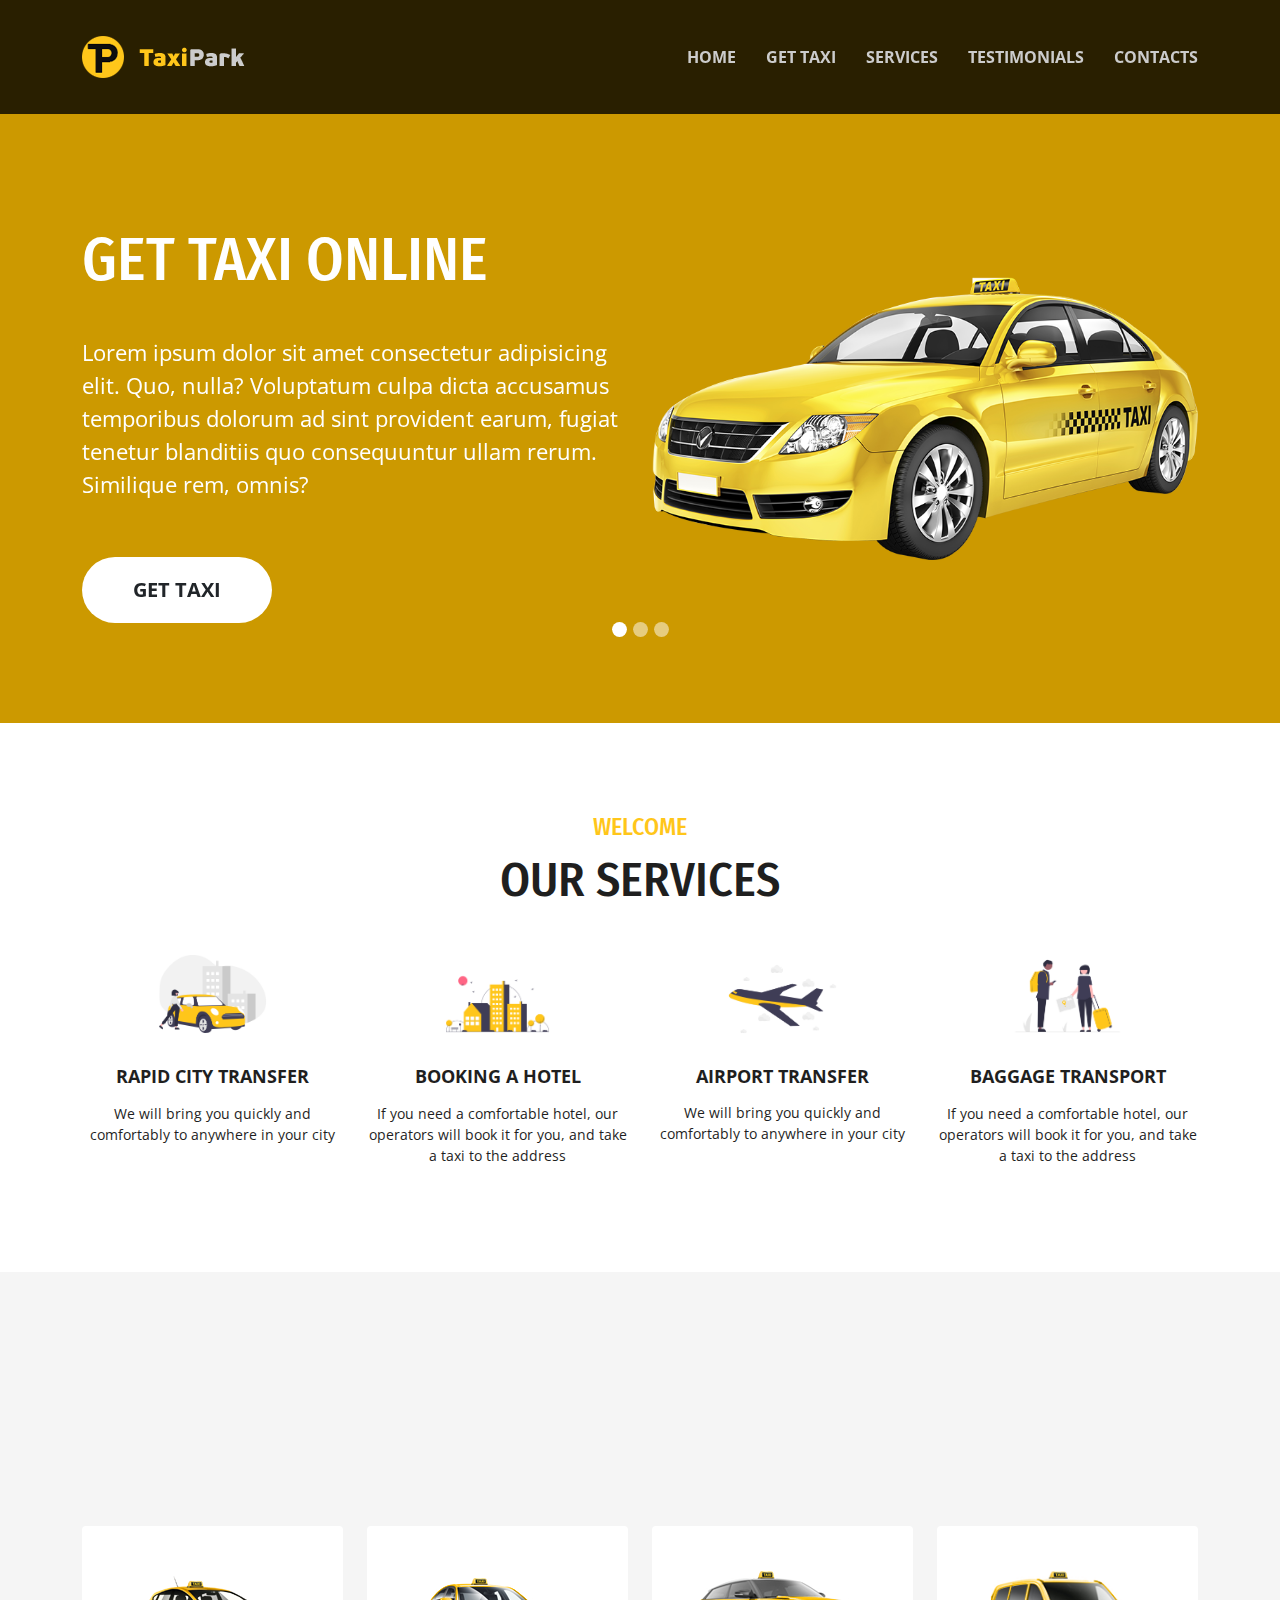
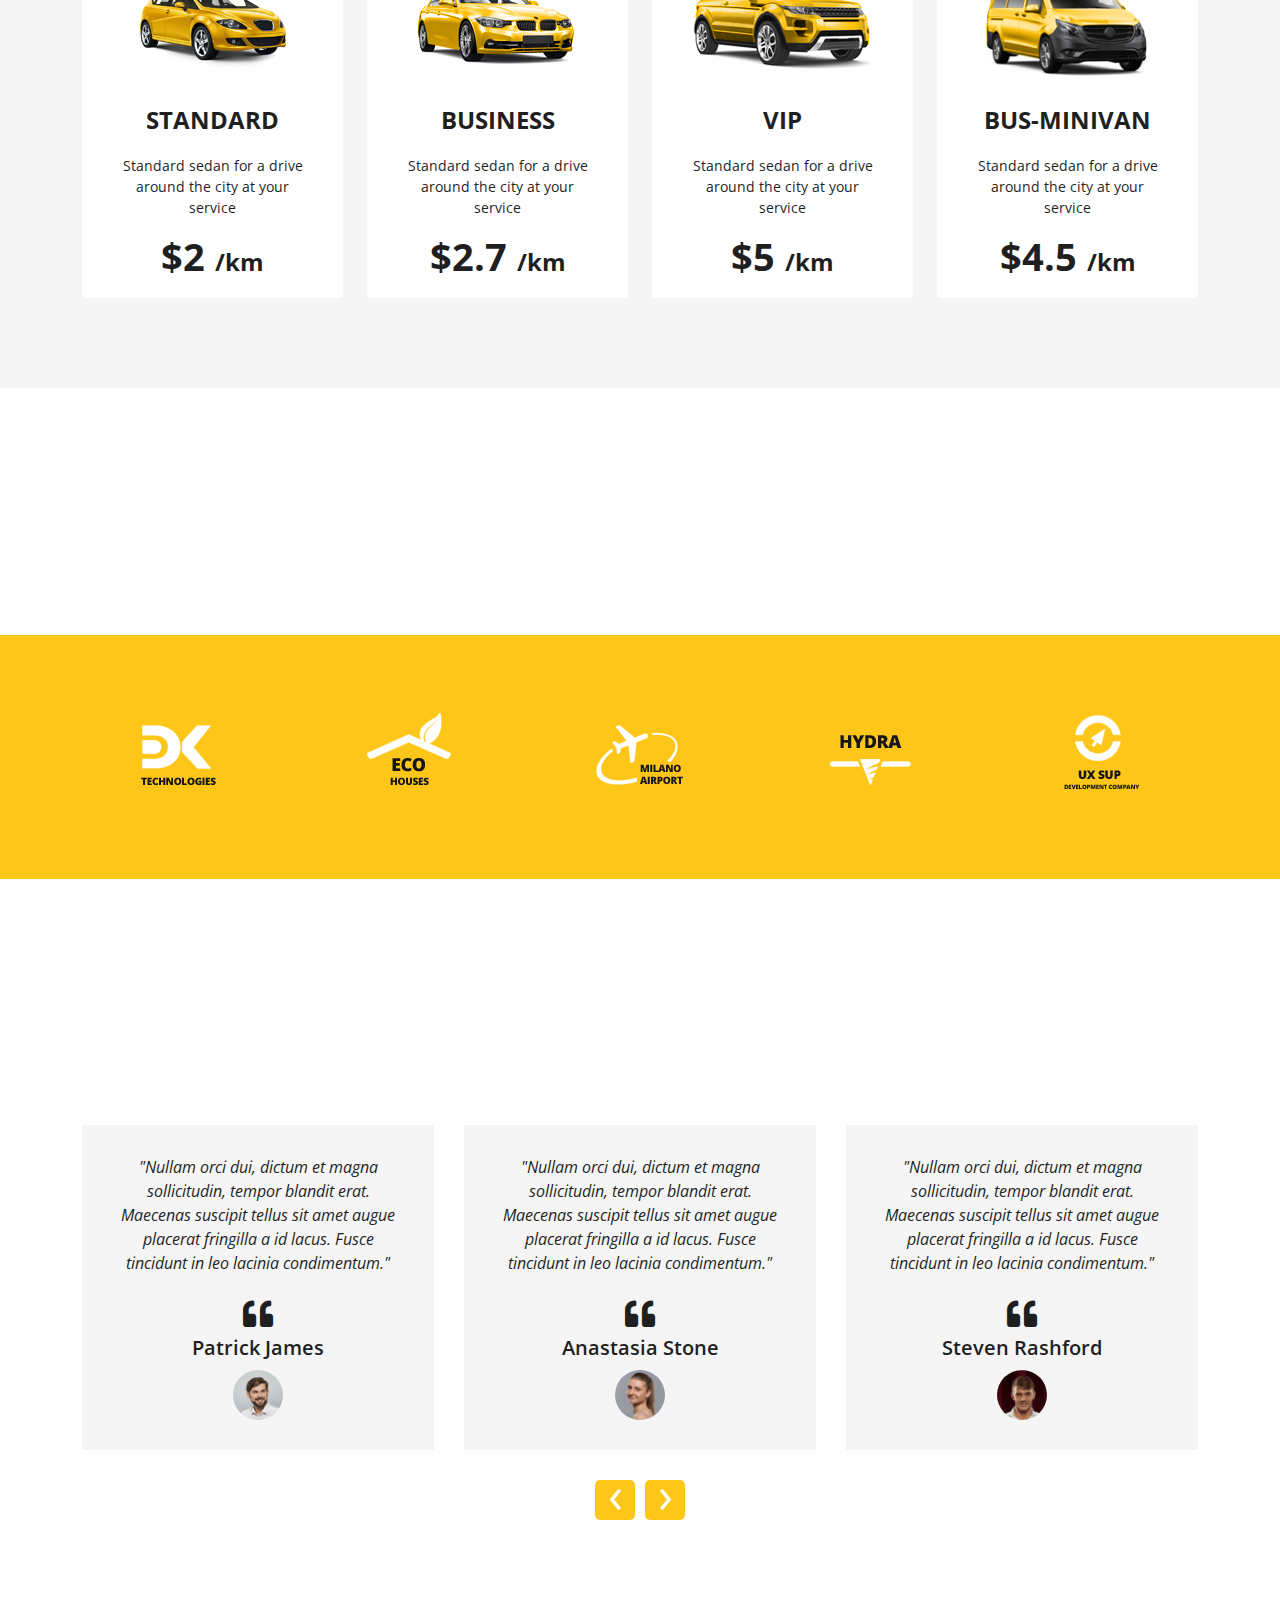
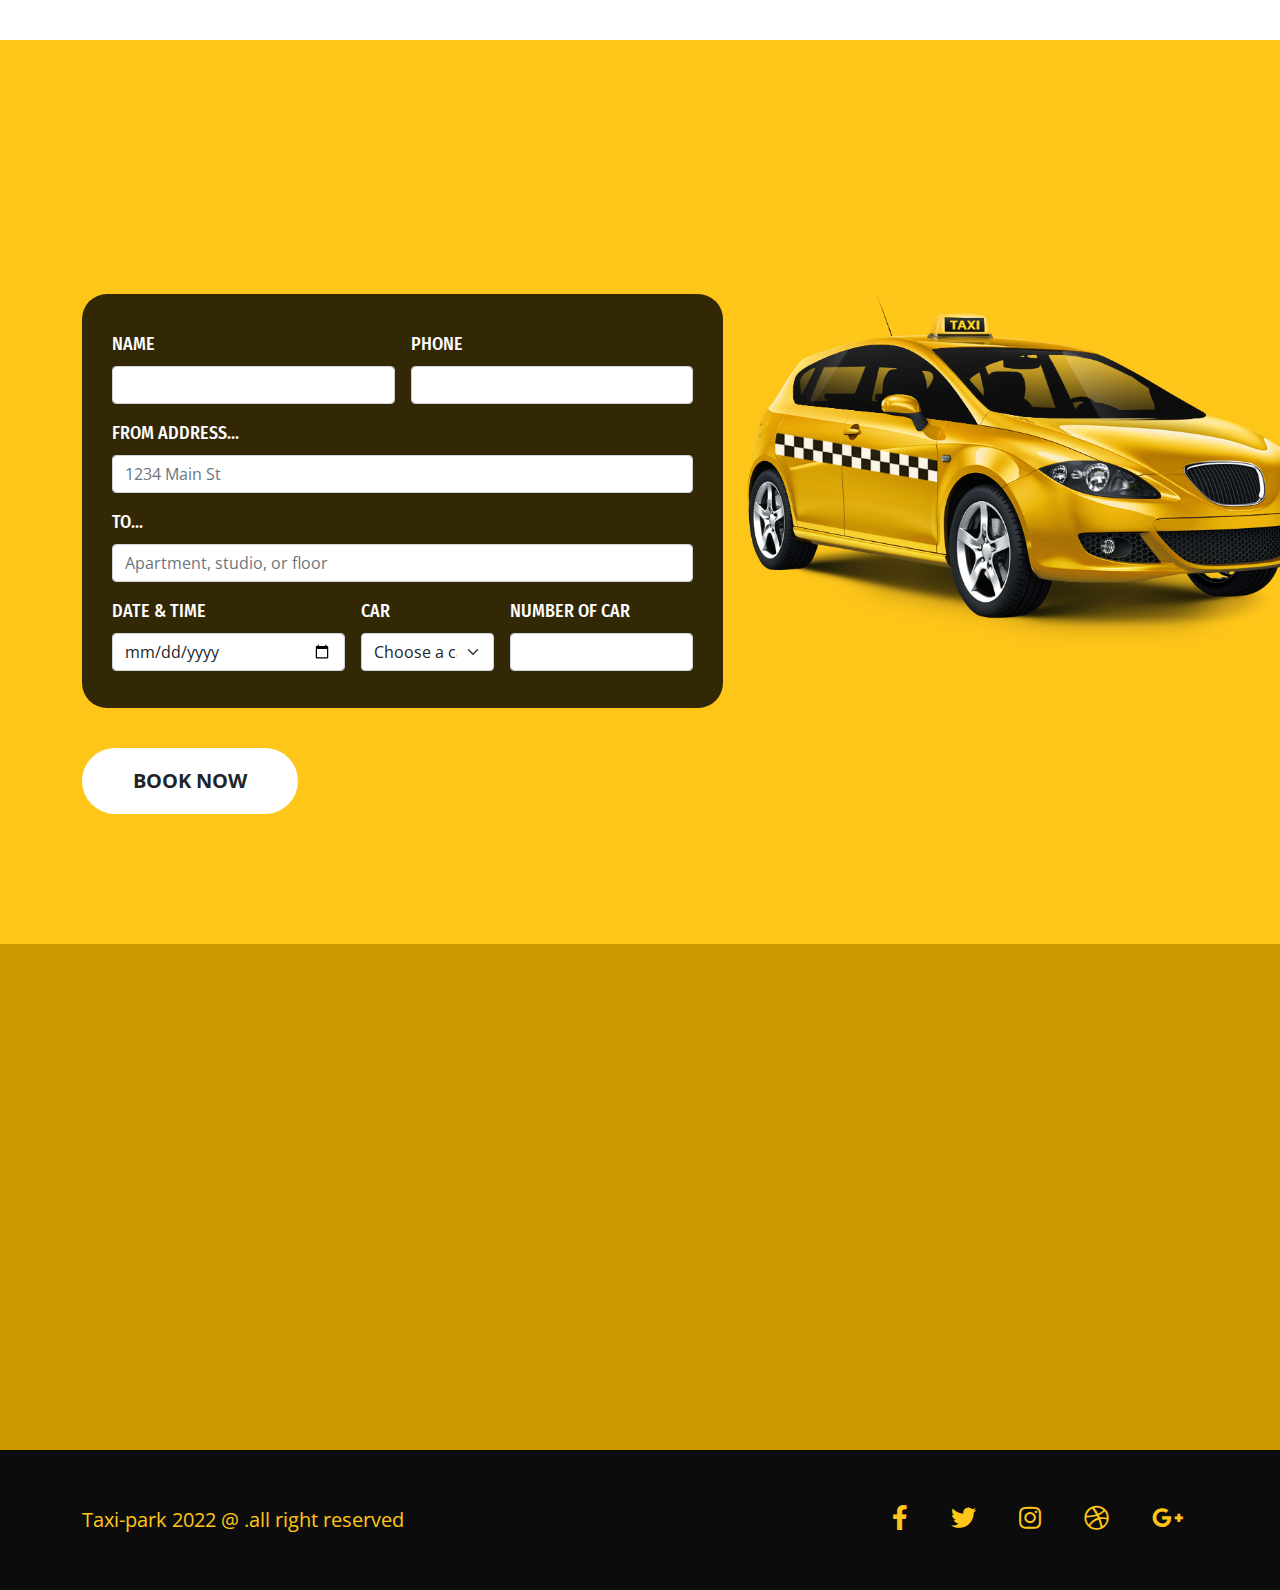
<file: index.html>
<!doctype html>
<html lang="en">
  <head>
    <!-- Required meta tags -->
    <meta charset="utf-8">
    <meta name="viewport" content="width=device-width, initial-scale=1">
    
    <!-- fonts -->
    <link rel="preconnect" href="https://fonts.googleapis.com">
    <link rel="preconnect" href="https://fonts.gstatic.com" crossorigin>
    <link href="https://fonts.googleapis.com/css2?family=Fira+Sans+Condensed:wght@500&family=Open+Sans:wght@400;700&display=swap" rel="stylesheet">
    <!-- owl carusel  -->
    <link rel="stylesheet" href="css/owl.carousel.min.css">
    <!-- CSS links start -->
    <link rel="stylesheet" href="vendor/css/all.min.css">
    <link rel="stylesheet" href="vendor/WOW-master/animate.css">
    <link rel="stylesheet" href="css/bootstrap.css">
    <link rel="stylesheet" href="css/style.css">
    <link rel="stylesheet" href="css/media.css">
    <!-- CSS links end -->
    <title>TaxiCab</title>
  </head>
  <body>

<!-- header & banner start -->
<div class="header_banner" id="home">
  <div class="hb_overlay">
      <!-- header start -->
      <header class="fixed-top">
        <div class="container">
          <!-- navbar start -->
          <nav class="navbar navbar-expand-lg navbar-light py-0">
            <div class="container-fluid px-0">
              <!-- logo start -->
              <div class="logo">
                <a class="navbar-brand" href="index.html"><img src="img/logo.png" alt="taxi" class="img-fluid"></a>
              </div>
              <!-- logo end -->
              <!-- toggler button start -->
              <button class="navbar-toggler n_togg" type="button" data-bs-toggle="collapse" data-bs-target="#c_toggler" aria-controls="c_toggler" aria-expanded="false" aria-label="Toggle navigation">
                <span class="togg_i_1"><i class="fas fa-bars"></i></span>
              </button>
              <!-- toggler button start -->
              <div class="collapse navbar-collapse menu" id="c_toggler">
                <!-- menu start -->
                <ul class="navbar-nav ms-auto mb-2 mb-lg-0">
                  <li class="nav-item">
                    <a class="nav-link active" href="#home">HOME <div class="b_bottom bb_1"></div></a>
                  </li>
                  <li class="nav-item">
                    <a class="nav-link" href="#book">GET TAXI <div class="b_bottom bb_2"></div></a>
                  </li>
                  <li class="nav-item">
                    <a class="nav-link" href="#service">SERVICES <div class="b_bottom bb_3"></div></a>
                  </li>
                  <li class="nav-item">
                    <a class="nav-link" href="#testimonial">TESTIMONIALS <div class="b_bottom bb_4"></div></a>
                  </li>
                  <li class="nav-item">
                    <a class="nav-link" href="#book">CONTACTS <div class="b_bottom bb_5"></div></a>
                  </li>
                </ul>
                <!-- menu end -->
              </div>
            </div>
          </nav>
          <!-- navbar end -->
        </div>
      </header>
      <!-- header end -->

      <!-- banner start -->
      <div class="banner">
        <div class="container">
          <div id="c_ind" class="carousel slide" data-bs-ride="carousel">
            <div class="carousel-indicators s_ind">
              <button type="button" data-bs-target="#c_ind" data-bs-slide-to="0" class="active" aria-current="true" aria-label="Slide 1"></button>
              <button type="button" data-bs-target="#c_ind" data-bs-slide-to="1" aria-label="Slide 2"></button>
              <button type="button" data-bs-target="#c_ind" data-bs-slide-to="2" aria-label="Slide 3"></button>
            </div>
            <!-- carusel inner start -->
            <div class="carousel-inner">
              <!-- singel item start -->
              <div class="carousel-item active">
                <div class="row align-items-center">
                  <div class="col-lg-6">
                    <div class="b_title">
                      <h2>GET TAXI ONLINE</h2>
                      <p>Lorem ipsum dolor sit amet consectetur adipisicing elit. Quo, nulla? Voluptatum culpa dicta accusamus temporibus dolorum ad sint provident earum, fugiat tenetur blanditiis quo consequuntur ullam rerum. Similique rem, omnis?</p>
                      <a href="#book"><button class="btn b_btn">get taxi</button></a>
                    </div>
                  </div>
                  <div class="col-lg-6">
                    <div class="b_img">
                      <img src="img/car.png" alt="taxi">
                    </div>
                  </div>
                </div>
              </div>
              <!-- singel item end -->
              <!-- singel item start -->
              <div class="carousel-item">
                <div class="row align-items-center">
                  <div class="col-lg-6">
                    <div class="b_title">
                      <h2>GET TAXI ONLINE</h2>
                      <p>Lorem ipsum dolor sit amet consectetur adipisicing elit. Quo, nulla? Voluptatum culpa dicta accusamus temporibus dolorum ad sint provident earum, fugiat tenetur blanditiis quo consequuntur ullam rerum. Similique rem, omnis?</p>
                      <a href="#book"><button class="btn b_btn">get taxi</button></a>
                    </div>
                  </div>
                  <div class="col-lg-6">
                    <div class="b_img">
                      <img src="img/car.png" alt="taxi">
                    </div>
                  </div>
                </div>
              </div>
              <!-- singel item end -->
              <!-- singel item start -->
              <div class="carousel-item">
                <div class="row align-items-center">
                  <div class="col-lg-6">
                    <div class="b_title">
                      <h2>GET TAXI ONLINE</h2>
                      <p>Lorem ipsum dolor sit amet consectetur adipisicing elit. Quo, nulla? Voluptatum culpa dicta accusamus temporibus dolorum ad sint provident earum, fugiat tenetur blanditiis quo consequuntur ullam rerum. Similique rem, omnis?</p>
                      <a href="#book"><button class="btn b_btn">get taxi</button></a>
                    </div>
                  </div>
                  <div class="col-lg-6">
                    <div class="b_img">
                      <img src="img/car.png" alt="taxi">
                    </div>
                  </div>
                </div>
              </div>
              <!-- singel item end -->
            </div>
            <!-- carusel inner end -->
          </div>
        </div>
      </div>
      </div>
      <!-- banner end -->
  </div>
</div>
<!-- header & banner end -->
<!-- service start -->
<section class="service c_padding" id="service">
  <div class="container">
    <!-- common title start -->
    <div class="c_title wow fadeInUp" data-wow-delay=".3s">
      <h4>WELCOME</h4>
      <h2>OUR SERVICES</h2>
    </div>
    <!-- common title end -->
    <!-- service items start -->
    <div class="row">
      <!-- singel item start -->
      <div class="col-lg-3 col-sm-6">
        <div class="s_item sitem_1">
          <img src="img/city_car.png" alt="taxi">
          <h4>RAPID CITY TRANSFER</h4>
          <p>We will bring you quickly and comfortably to anywhere in your city</p>
        </div>
      </div>
      <!-- singel item end -->
      <!-- singel item start -->
      <div class="col-lg-3 col-sm-6">
        <div class="s_item sitem_2">
          <img src="img/hotel.png" alt="taxi" class="img-fluid">
          <h4>BOOKING A HOTEL</h4>
          <p>If you need a comfortable hotel, our operators will book it for you, and take a taxi to the address</p>
        </div>
      </div>
      <!-- singel item end -->
      <!-- singel item start -->
      <div class="col-lg-3 col-sm-6">
        <div class="s_item sitem_3">
          <img src="img/air.png" alt="taxi" class="img-fluid">
          <h4>AIRPORT TRANSFER</h4>
          <p>We will bring you quickly and comfortably to anywhere in your city</p>
        </div>
      </div>
      <!-- singel item end -->
      <!-- singel item start -->
      <div class="col-lg-3 col-sm-6">
        <div class="s_item sitem_4">
          <img src="img/bag.png" alt="taxi" class="img-fluid">
          <h4>BAGGAGE TRANSPORT</h4>
          <p>If you need a comfortable hotel, our operators will book it for you, and take a taxi to the address</p>
        </div>
      </div>
      <!-- singel item end -->
    </div>
    <!-- service items end -->
  </div>
</section>
<!-- service end -->
<!-- TARIFFS start -->
<section class="tariffs c_padding">
  <div class="container">
    <!-- common title start -->
    <div class="c_title wow fadeInUp" data-wow-delay=".3s">
      <h4>SEE OUR</h4>
      <h2>FEATURES</h2>
    </div>
    <!-- common title end -->
    <!-- tariffs items srart -->
    <div class="row">
      <!-- singel item start -->
      <div class="col-lg-3 col-md-6">
        <div class="t_item">
          <div class="t_img"><img src="img/_tariff-1.png" alt="taxi" class="img-fluid"></div>
          <h4>STANDARd</h4>
          <p>Standard sedan for a drive around the city at your service</p>
          <h2>$2 <span>/km</span></h2>
        </div>
      </div>
      <!-- singel item end -->
      <!-- singel item start -->
      <div class="col-lg-3 col-md-6">
        <div class="t_item">
          <div class="t_img"><img src="img/_tariff-2.png" alt="taxi" class="img-fluid"></div>
          <h4>BUSINESS</h4>
          <p>Standard sedan for a drive around the city at your service</p>
          <h2>$2.7 <span>/km</span></h2>
        </div>
      </div>
      <!-- singel item end -->
      <!-- singel item start -->
      <div class="col-lg-3 col-md-6">
        <div class="t_item vip">
          <div class="t_img"><img src="img/_tariff-3.png" alt="taxi" class="img-fluid"></div>
          <h4>VIP</h4>
          <p>Standard sedan for a drive around the city at your service</p>
          <h2>$5 <span>/km</span></h2>
        </div>
      </div>
      <!-- singel item end -->
      <!-- singel item start -->
      <div class="col-lg-3 col-md-6">
        <div class="t_item">
          <div class="t_img"><img src="img/_tariff-4.png" alt="taxi" class="img-fluid"></div>
          <h4>BUS-MINIVAN</h4>
          <p>Standard sedan for a drive around the city at your service</p>
          <h2>$4.5 <span>/km</span></h2>
        </div>
      </div>
      <!-- singel item end -->
    </div>
    <!-- tariffs items end -->
  </div>
</section>
<!-- TARIFFS end -->
<!-- works start -->
<section class="work c_padding">
  <!-- common title start -->
  <div class="c_title testi_title wow fadeInUp" data-wow-delay=".3s">
    <h4>who works</h4>
    <h2>with us</h2>
  </div>
  <!-- common title end -->
  <!-- 1st row start -->
  <div class="w_items c_padding">
    <div class="container">
      <div class="row justify-content-between">
      <div class="w_img"><img src="img/work_1.png" alt="taxi" class="img-fluid"></div>
      <div class="w_img w_img_2"><img src="img/work_2.png" alt="taxi" class="img-fluid"></div>
      <div class="w_img w_img_3"><img src="img/work_3.png" alt="taxi" class="img-fluid"></div>
      <div class="w_img w_img_4"><img src="img/work_4.png" alt="taxi" class="img-fluid"></div>
      <div class="w_img w_img_5"><img src="img/work_5.png" alt="taxi" class="img-fluid"></div>
    </div>
    </div>
  </div>
  <!-- 1st row end -->
</section>
<!-- works end -->
<!-- testimonial start -->
<section class="testi c_padding" id="testimonial">
  <div class="container">
    <!-- common title start -->
    <div class="c_title testi_title wow fadeInUp" data-wow-delay=".3s">
      <h4>Satisfied CLIENT'S</h4>
      <h2>TESTIMONIALS</h2>
    </div>
    <!-- common title end -->
    <div class="owl-carousel owl-theme">
      <!-- testi item start -->
      <div class="item testi_item">
        <p>"Nullam orci dui, dictum et magna sollicitudin, tempor blandit erat. Maecenas suscipit tellus sit amet augue placerat fringilla a id lacus. Fusce tincidunt in leo lacinia condimentum."</p>
        <span><i class="fas fa-quote-left"></i></span>
        <h5>Patrick James</h5>
        <div class="testi_img"><img src="img/cl_1.jpg" alt="taxi"></div>
      </div>
      <!-- testi item end -->
      <!-- testi item start -->
      <div class="item testi_item">
        <p>"Nullam orci dui, dictum et magna sollicitudin, tempor blandit erat. Maecenas suscipit tellus sit amet augue placerat fringilla a id lacus. Fusce tincidunt in leo lacinia condimentum."</p>
        <span><i class="fas fa-quote-left"></i></span>
        <h5>Anastasia Stone</h5>
        <div class="testi_img"><img src="img/cl_2.jpg" alt="taxi"></div>
      </div>
      <!-- testi item end -->
      <!-- testi item start -->
      <div class="item testi_item">
        <p>"Nullam orci dui, dictum et magna sollicitudin, tempor blandit erat. Maecenas suscipit tellus sit amet augue placerat fringilla a id lacus. Fusce tincidunt in leo lacinia condimentum."</p>
        <span><i class="fas fa-quote-left"></i></span>
        <h5>Steven Rashford</h5>
        <div class="testi_img"><img src="img/cl_3.jpg" alt="taxi"></div>
      </div>
      <!-- testi item end -->
      <!-- testi item start -->
      <div class="item testi_item">
        <p>"Nullam orci dui, dictum et magna sollicitudin, tempor blandit erat. Maecenas suscipit tellus sit amet augue placerat fringilla a id lacus. Fusce tincidunt in leo lacinia condimentum."</p>
        <span><i class="fas fa-quote-left"></i></span>
        <h5>Patrick James</h5>
        <div class="testi_img"><img src="img/cl_1.jpg" alt="taxi"></div>
      </div>
      <!-- testi item end -->
      <!-- testi item start -->
      <div class="item testi_item">
        <p>"Nullam orci dui, dictum et magna sollicitudin, tempor blandit erat. Maecenas suscipit tellus sit amet augue placerat fringilla a id lacus. Fusce tincidunt in leo lacinia condimentum."</p>
        <span><i class="fas fa-quote-left"></i></span>
        <h5>Anastasia Stone</h5>
        <div class="testi_img"><img src="img/cl_2.jpg" alt="taxi"></div>
      </div>
      <!-- testi item end -->
      <!-- testi item start -->
      <div class="item testi_item">
        <p>"Nullam orci dui, dictum et magna sollicitudin, tempor blandit erat. Maecenas suscipit tellus sit amet augue placerat fringilla a id lacus. Fusce tincidunt in leo lacinia condimentum."</p>
        <span><i class="fas fa-quote-left"></i></span>
        <h5>Steven Rashford</h5>
        <div class="testi_img"><img src="img/cl_3.jpg" alt="taxi"></div>
      </div>
      <!-- testi item end -->
    </div>
  </div>
</section>
<!-- testimonial end -->

<!-- book car start -->
<section class="book c_padding" id="book">
  <div class="container">
    <!-- common title start -->
  <div class="c_title wow fadeInUp" data-wow-delay=".3s">
    <h4 class="wh_h4">to enjoy ride</h4>
    <h2>book a car</h2>
  </div>
  <!-- common title end -->
 <div class="row align-items-center">
    <!-- b_form start -->
    <div class="col-lg-7">
      <div class="b_form">
        <form class="row g-3">
      <div class="col-md-6">
        <label for="inputEmail4" class="form-label">NAME</label>
        <input type="email" class="form-control" id="inputEmail4">
      </div>
      <div class="col-md-6">
        <label for="inputPassword4" class="form-label">PHONE</label>
        <input type="number" class="form-control" id="inputPassword4">
      </div>
      <div class="col-12">
        <label for="inputAddress" class="form-label label_1">FROM ADDRESS...</label>
        <input type="text" class="form-control input_1" id="inputAddress" placeholder="1234 Main St">
      </div>
      <div class="col-12">
        <label for="inputAddress2" class="form-label label_2">TO...</label>
        <input type="text" class="form-control input_2" id="inputAddress2" placeholder="Apartment, studio, or floor">
      </div>
      <div class="col-md-5">
        <label for="inputCity" class="form-label label_3">DATE & TIME</label>
        <input type="date" class="form-control input_3" id="inputCity">
      </div>
      <div class="col-md-3">
        <label for="inputState" class="form-label label_4">CAR</label>
        <select id="inputState" class="form-select input_4">
          <option selected>Choose a car...</option>
          <option>STANDARD</option>
          <option>BUSINESS</option>
          <option>VIP</option>
          <option>BUS-MINIVAN</option>
        </select>
      </div>
      <div class="col-md-4">
        <label for="inputZip" class="form-label label_4">NUMBER OF CAR</label>
        <input type="number" class="form-control input_4" id="inputZip">
      </div>
    </form>
      </div>
    </div>
  <!-- b_form end -->
  <div class="col-lg-5">
   <div class="form-img">
     <img src="img/_car-big-2.png" alt="TaxiPark">
   </div>
  </div>
  <div class="BOK-BTN">
         <button class="btn b_btn">BOOK NOW</button>
      </div>

 </div>
 </div>
</section>
<!-- book car end -->
<!-- map start -->
<div class="g_map">
  <iframe src="https://www.google.com/maps/embed?pb=!1m18!1m12!1m3!1d14509.477530245182!2d90.02373216724888!3d24.61095065525283!2m3!1f0!2f0!3f0!3m2!1i1024!2i768!4f13.1!3m3!1m2!1s0x375620daa1050f1f%3A0xcb347f30968a7e38!2sMadhupur%20Bus%20Stand!5e0!3m2!1sen!2sbd!4v1642246003021!5m2!1sen!2sbd" width="100%" height="500" style="border:0;" allowfullscreen="" loading="lazy"></iframe>
</div>
<!-- map end -->
<!-- footer start -->
<footer>
  <div class="container">
    <div class="f_btm">
      <div class="row align-items-center justify-content-between">
        <div class="col-lg-6">
          <p class="mb-0">Taxi-park 2022 @ .all right reserved</p>
        </div>
        <div class="col-lg-6">
          <div class="f_icon">
            <ul class="list-inline mb-0">
              <li class="list-inline-item"><i class="fab fa-facebook-f"></i></li>
              <li class="list-inline-item"><i class="fab fa-twitter"></i></li>
              <li class="list-inline-item"><i class="fab fa-instagram"></i></li>
              <li class="list-inline-item"><i class="fab fa-dribbble"></i></li>
              <li class="list-inline-item"><i class="fab fa-google-plus-g"></i></li>
            </ul>
          </div>
        </div>
      </div>
    </div>
  </div>
</footer>
<!-- footer end -->

<!-- go to top start -->
<div class="t_top" title="Go To Top">
  <span><i class="fas fa-arrow-circle-up"></i></span>
</div>
  <!-- go to top end -->


    <!-- JS links -->
   
    <script src="js/jquery-3.6.0.min.js"></script>
    <script src="vendor/WOW-master/wow.min.js"></script>
    <script src="js/popper.min.js"></script>
    <script src="js/bootstrap.min.js"></script>
     <script src="js/owl.carousel.min.js"></script>
    <script src="js/script.js"></script>
   
  </body>
</html>
</file>
<file: css/style.css>
/* common css start */
body{
	font-family: 'Open Sans', sans-serif;
	font-size: 16px;
	font-weight: 400;
	color: #1F1F1F;
	background-color: #c90;
	overflow-x: hidden;
	padding-top: 114px;
}
.c_padding{
	padding: 90px 0;
}
/* common css end */
 /* header & banner start */
 .header_banner{
 	background-color: #CC9900;
 }

 /* header css start */
header{
	background-color: rgba(0, 0, 0, .8);
	padding: 15px 0;
}
.menu{}
.menu ul li{
	padding: 6px 0 26px;
}
.menu ul li a{
	padding: 24px 15px 4px !important;
	font-weight: 700;
	color: #cccccc !important;
	position: relative;
	transition: .5s ease;
}
.menu ul li:last-child a{
	padding-right: 0 !important;
}

.menu ul li a:hover{
	color: #FFC61A !important;
}
.menu ul li a:hover .b_bottom{
	opacity: 1;
}

.menu ul li a:hover .bb_1{
	right: 22%;
}
.menu ul li a:hover .bb_2{
	right: 20%;
}
.menu ul li a:hover .bb_3{
	right: 20%;
}
.menu ul li a:hover .bb_4{
	right: 13%;
}
.menu ul li a:hover .bb_5{
	right: 4%;
}
.b_bottom{
	height: 2px;
	background-color: #FFC61A;
	text-align: center;
	position: absolute;
	bottom: 0;
	right: 100%;
	opacity: 0;
}
.bb_1{
	width: 40px;
	transition: .5s ease;
}
.bb_2{
	width: 55px;
	transition: .5s ease;
}
.bb_3{
	width: 55px;
	transition: .5s ease;
}
.bb_4{
	width: 100px;
	transition: .5s ease;
}
.bb_5{
	width: 70px;
	transition: .5s ease;
}
.n_togg{
	padding: 0;
	background: transparent;
}
.n_togg:focus {
	box-shadow: none;
}
.n_togg i{
	font-size: 35px;
	color: #fff;
}
/* header css end */
/* banner start */
.banner{
	padding: 60px 0;
}
.b_title{
	text-align: left;
}
.b_title h2{
	margin: 50px 0 40px;
	font-family: 'Fira Sans Condensed', sans-serif;
	font-size: 60px;
	font-weight: 500 !important;
	color: #fff;
    text-transform: uppercase;
}
.b_title p{
	font-size: 22px;
	color: #fff;
}
.b_btn{
	margin: 40px auto;
	text-align: center;
	font-size: 20px;
	font-weight: 700;
	padding: 17px 50px;
	border-radius: 50px;
	text-transform: uppercase;
	background-color: #fff;
	transition: .4s ease;
}
.b_btn:hover{
	background-color: rgba(0, 0, 0, .7);
	color: #fff;
}
.b_btn:focus{
	box-shadow: none;
}
.b_img img{
	width: 100%;
}
.s_ind [data-bs-target]{
	border-radius: 100%;
	width: 15px;
	height: 15px;
}

/* service start */
.service{
	background-color: #fff;
}
.c_title{
	text-align: center;
}
.c_title h4{
	margin-bottom: 10px;
	font-family: 'Fira Sans Condensed', sans-serif;
	font-size: 24px;
	font-weight: 500;
	color: #FFC61A;
    text-transform: uppercase;
}
.c_title h2{
	font-size: 48px;
	font-weight: 500;
    text-transform: uppercase;
    font-family: 'Fira Sans Condensed', sans-serif;
}
.s_item{
	margin-top: 50px;
	text-align: center;
}
.sitem_1{
	margin-top: 30px;
}

.sitem_3{
	margin-top: 40px;
}
.sitem_4{
	margin-top: 34px;
}
.s_item img{
	width: 50%;
}
.s_item h4{
	margin: 25px 0 15px;
	font-weight: 700;
    font-size: 18px;
    text-transform: uppercase;
}
.s_item p{
	font-size: 14px;
}
/* service end */

/* TARIFFS start */
.tariffs{
	background-color: #f5f5f5;
}
.t_item{
	margin-top: 60px;
	height: 372px;
	padding: 10px 30px 20px;
    font-size: 14px;
	background-color: #fff;
	text-align: center;
	border-radius: 4px;
	transition: all .3s ease;
	position: relative;
}
.t_item:hover{
    box-shadow: 0 0px 15px rgb(0 0 0 / 15%);
}
.t_img{
	height: 170px;
    line-height: 170px;
}
.t_item h4{
	font-family: 'Open Sans', sans-serif;
    font-weight: 700;
    margin: 0px 0 20px;
    text-align: center;
    text-transform: uppercase;
}
.t_item p{}
.t_item h2{
	font-weight: 700;
    font-size: 38px;

}
.t_item h2 span{
	font-size: 24px;
}
/* TARIFFS end */

 /* header & banner end */
 /* testi start */
 .testi{
 	z-index: -1;
 	padding-top: 0;
 	background-color: #fff;
 }
.testi_title{
	margin-bottom: 60px;
}
.testi_item{
	background-color: #f5f5f5;
	padding: 30px;
	text-align: center;
}
.testi_item p{
	font-style: italic;
}
.testi_item span{
	font-size: 30px;
}
.testi_item h5{
	font-size: 20px;
	font-weight: 600;
}
.testi_img{
	margin: 10px  auto 0;
	width: 50px;
	height: 50px;
	
}
.testi_img img{
	border-radius: 50%;
}
.owl-nav{
	margin-top: 30px;
	text-align: center;
}
.owl-prev{
	background-color: #FFC61A !important;
	width: 40px;
	height: 40px;
	position: relative;
	margin-right: 5px;
	border-radius: 5px;
	transition: .3s ease;
}
.owl-prev:hover{
	background-color: rgba(0, 0, 0, .7) !important;
} 
.owl-prev span{
	width: 100% !important;
	position: absolute;
	bottom: -30%;
	left: 0;
	color: #fff;
	font-size: 50px;
}
.owl-next{
	background-color: #FFC61A !important;
	width: 40px;
	height: 40px;
	position: relative;
	margin-left: 5px;
	border-radius: 5px;
	transition: .3s ease;
}
.owl-next:hover{
	background-color: rgba(0, 0, 0, .7) !important;
} 
.owl-next span{
	width: 100% !important;
	position: absolute;
	bottom: -30%;
	right: 0;
	color: #fff;
	font-size: 50px;
}
/* testimonial end */
/* work start */
.work{
	background-color: #fff;
}
.w_items{
	background-color: #ffc61a;
}
.w_img{
	text-align: center;
	width: 19%;
	cursor: pointer;
}
.w_img img{
	cursor: pointer;
}
.w_img_2{
	margin-top: -12px;
}
.w_img_4{
	margin-top: 10px;
}
.w_img_5{
	margin-top: -10px;
}
/* work end */
/* book start */
.book{
	background-color: #ffc61a;
}
.wh_h4{
	color: #fff !important;
}
.book_btn{
	margin-bottom: 0 !important;
	background-color: rgba(0, 0, 0, .7);
	color: #fff;
}
.book_btn:hover{
	background-color: #ffc61a;
}
.b_form{
	margin-top: 60px;
	padding: 37px 30px;
	background-color: rgba(0, 0, 0, .8);
	border-radius: 25px;
}
.b_form input:focus {
	box-shadow: none;
}
.b_form select:focus {
	box-shadow: none;
}
.b_form label{
	font-family: 'Fira Sans Condensed', sans-serif;
	font-size: 18px;
	font-weight: 500;
	color: #fff;
}

.form-img img{
 width: 125%;
}
/* book end */
/* map start */
.g_map{
	width: 100%;
}
/* map end */

/* footer start */
footer{
	padding: 45px 0;
	background-color: #0c0c0c;
	color: #ffc61a;
	font-size: 20px;
}
.f_icon ul li{
	padding: 10px;
	cursor: pointer;
	transition: .4s ease;
}
.f_icon ul li:hover {
	transform: scale(1.3);
}
.f_icon ul li i{
	margin-left: 10px;
	font-size: 25px;

}
.f_icon{
	margin-left: 220px !important;
}
/* footer end */

/* go to top start */
.t_top{
	position: fixed;
	bottom: 40px;
	right: 40px;
	z-index: 1;
	display: none;
}
.t_top span i{
	color: #fed136;
	font-size: 40px;
	cursor: pointer;
	transition: .4s ease;
}

.t_top i:hover{
	transform: translatey(-12px);
}
/* go to top end */
</file>
<file: css/media.css>
/* Extra small devices (portrait phones, less than 576px)*/
@media (max-width: 575.98px) {
/* common css start */
body{
    font-size: 15px;  
    padding-top: 95px; 
}
.c_padding{
    padding: 60px 0;
}
.c_title h4{
    margin-bottom: 5px;
    font-size: 20px;
}
.c_title h2 {
    font-size: 30px;
}
/* common css end */

/* header & banner start */
/* header start */

header{
    padding: 30px 0;
}
.n_togg i{
    font-size: 30px;
}
.logo img{
    width: 75%;
}
.menu ul{
    margin-bottom: 0 !important;
    text-align: right;
}
.menu ul li{
    padding: 0 !important;
}
.menu ul li a{
    padding: 0 !important;
    padding-top: 8px !important;
}
.menu ul li:last-child a {
    padding: 0 !important;
    padding-top: 8px !important;
}
.b_bottom {
    right: 20%;
    opacity: 0;
}
.menu ul li a:hover .bb_1{
    right: 0;
}
.menu ul li a:hover .bb_2{
    right: 0;
}
.menu ul li a:hover .bb_3{
    right: 0;
}
.menu ul li a:hover .bb_4{
    right: 0;
}
.menu ul li a:hover .bb_5{
    right: 0;
}
/* header end */
/* banner start */
.banner {
    padding: 15px 0;
}
.b_title{
    text-align: center;
}
.b_title h2 {
    margin-bottom: 20px;
    margin-top: 40px;
    font-size: 30px;
}
.b_title p {
    font-size: 14px;
}
.b_btn{
    margin-top: 10px;
    margin-bottom: 50px;
    padding: 10px 25px;
    font-size: 15px;
}
.b_img{
    display: none;
}
.s_ind {
    bottom: -15px;
}
/* banner end */

/* header & banner end */
/* service start */
.s_item h4 {
    font-size: 15px;
}

/* service end */
/* feature start */
.t_item  h4 {
    font-size: 17px;
    margin-bottom: 5px;
}
.t_item p{
    margin-bottom: 5px;
}
.t_item h2{
    font-size: 30px;
}
/* feature end */
/* testi start */
.testi_item h5{
    font-size: 17px;
}
.owl-prev{
    width: 35px;
    height: 35px;
}
.owl-prev span{
    font-size: 42px;
    bottom: -25%
}
.owl-next{
    width: 35px;
    height: 35px;
}
.owl-next span{
    font-size: 42px;
    bottom: -25%;
}
/* testi end */
/* work start */
.w_img{
    margin-top: 60px;
    width: 100%;
}
/* work end */
/* book start */
.BOK-BTN{
    text-align: center;
}
.BOK-BTN button{
    margin-top: 30px;
    margin-bottom: 0;
}
.form-img img {
    display: none;
}
.b_form{
    padding-bottom: 0;
}
.label_1{
    display: none;
}
.label_2{
    display: none;
}
.label_3{
    display: none;
}
.label_4{
    display: none;
}
.input_1{
    display: none;
}
.input_2{
    display: none;
}
.input_3{
    display: none;
}
.input_4{
    display: none;
}
/* book end */
/* map start */
.g_map iframe{
    height: 200px;
}
/* map end */
/* footer start */
footer{
    padding: 45px 0;
    text-align: center;
    font-size: 19px;
}
.f_icon {
    margin-top: 10px;
    margin-left: 0 !important;
}
.f_icon ul li{
    padding: 5px;
}
.f_icon ul li i {
    margin-left: 0;
    font-size: 23px;
}
.t_top {
    bottom: 30px;
    right: 30px;
}
.t_top i {
    font-size: 35px;
}
/* footer end */

}  
/* Small devices (landscape phones, 576px and up)*/
@media (min-width: 576px) and (max-width: 767.98px) {
/* common css start */
body{
    padding-top: 112px;
}
.c_padding{
    padding: 70px 0;
}
/* common css end */
/* header & banner start */
/* header start */

header{
    padding: 35px 0;
}
.menu ul{
    margin-bottom: 0 !important;
    text-align: right;
}
.menu ul li{
    padding: 0 !important;
}
.menu ul li a{
    padding: 0 !important;
    padding-top: 10px !important;
}
.menu ul li:last-child a {
    padding: 0 !important;
    padding-top: 10px !important;
}
.b_bottom {
    right: 20%;
    opacity: 0;
}
.menu ul li a:hover .bb_1{
    right: 0;
}
.menu ul li a:hover .bb_2{
    right: 0;
}
.menu ul li a:hover .bb_3{
    right: 0;
}
.menu ul li a:hover .bb_4{
    right: 0;
}
.menu ul li a:hover .bb_5{
    right: 0;
}
/* header end */
/* banner start */
.banner {
    padding: 45px 0;
}
.b_title{
    text-align: center;
}
.b_title h2 {
    margin-top: 40px;
    font-size: 54px;
}
.b_title p {
    font-size: 20px;
}
.b_img{
    display: none;
}
.s_ind {
    bottom: -35px;
}
/* banner end */

/* header & banner end */

/* book start */
.BOK-BTN{
    text-align: center;
}
.form-img img {
    display: none;
}
.b_form{
    padding-bottom: 0;
}
.label_3{
    display: none;
}
.label_4{
    display: none;
}
.input_3{
    display: none;
}
.input_4{
    display: none;
}
/* book end */
/* map start */
.g_map iframe{
    height: 300px;
}
/* map end */
/* footer start */
footer{
    padding: 50px 0;
    text-align: center;
}
.f_icon {
    margin-top: 20px;
    margin-left: 0 !important;
}
.f_icon ul li i {
    margin-left: 5px;
    font-size: 25px;
}
/* footer end */
 }
/* Medium devices (tablets, 768px and up)*/
@media (min-width: 768px) and (max-width: 991.98px) {
/* common css start */
.c_padding{
    padding: 80px 0;
}
/* common css end */
/* header & banner start */
/* header start */

header{
    padding: 40px 0;
}
.menu ul{
    margin-bottom: 0 !important;
    text-align: right;
}
.menu ul li{
    padding: 0 !important;
}
.menu ul li a{
    padding-right: 0 !important;
    padding-top: 10px !important;
}
.menu ul li:last-child a {
    padding-right: 0 !important;
    padding-top: 10px !important;
}
.b_bottom {
    right: 20%;
    opacity: 0;
}
.menu ul li a:hover .bb_1{
    right: 0;
}
.menu ul li a:hover .bb_2{
    right: 0;
}
.menu ul li a:hover .bb_3{
    right: 0;
}
.menu ul li a:hover .bb_4{
    right: 0;
}
.menu ul li a:hover .bb_5{
    right: 0;
}
/* header end */
/* banner start */
.b_title{
    text-align: center;
}
.b_title h2 {
    margin-top: 40px;s
}
.b_img{
    display: none;
}
.s_ind {
    bottom: -40px;
}
/* banner end */
/* header & banner end */

/* book start */
.BOK-BTN{
    text-align: center;
}
.form-img img {
    display: none;
}
/* book end */
/* google map start */
.g_map iframe{
    height: 400px;
}
/* google map end */
/* footer start */
footer{
    padding: 50px 0;
    text-align: center;
}
.f_icon {
    margin-top: 20px;
    margin-left: 0 !important;
}
/* footer end */


}
/* Large devices (desktops, 992px and up)*/
@media (min-width: 992px) and (max-width: 1199.98px) {
/* banner start */
.b_form button {
    width: 21%;
}
/* banner end */
/* book car stat */
.form-img img {
    width: 111%;
}
/* book car end */
/* footer start */
.f_icon {
    margin-left: 60px !important;
}
/* footer end */
 }
/* Extra large devices (large desktops, 1200px and up)*/
@media (min-width: 1200px) and (max-width: 1399.98px) {

 }
/* Extra extra large devices ( extra large desktops, 1400px and up)*/
@media (min-width: 1400px) {
/* book start */
    .form-img img {
    width: 112%;
}
/* book end */
}
</file>
